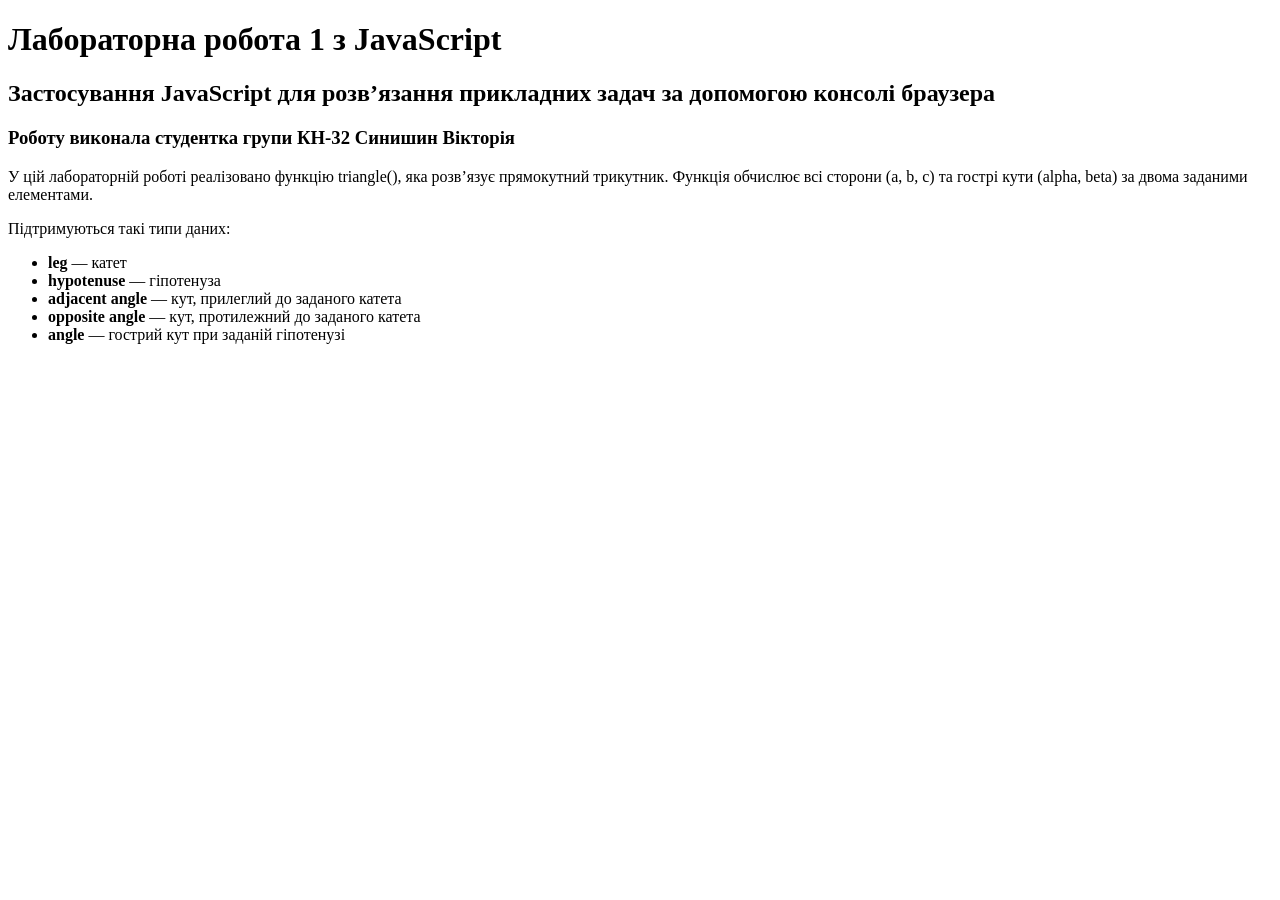
<file: lab1/index.html>
<!DOCTYPE html>
<html>
<head>
<meta charset="UTF-8">
<title>JS Lab</title>
</head>
<body>

<h1>Лабораторна робота 1 з JavaScript</h1>
<h2>Застосування JavaScript для розв’язання прикладних задач за допомогою консолі браузера</h2>
<h3>Роботу виконала студентка групи КН-32 Синишин Вікторія</h3>

<p>
У цій лабораторній роботі реалізовано функцію triangle(), яка розв’язує прямокутний трикутник.
Функція обчислює всі сторони (a, b, c) та гострі кути (alpha, beta) за двома заданими елементами.
</p>

<p>
Підтримуються такі типи даних:
</p>
<ul>
<li><b>leg</b> — катет</li>
<li><b>hypotenuse</b> — гіпотенуза</li>
<li><b>adjacent angle</b> — кут, прилеглий до заданого катета</li>
<li><b>opposite angle</b> — кут, протилежний до заданого катета</li>
<li><b>angle</b> — гострий кут при заданій гіпотенузі</li>
</ul>

<script src="triangle.js"></script>

</body>
</html>
</file>
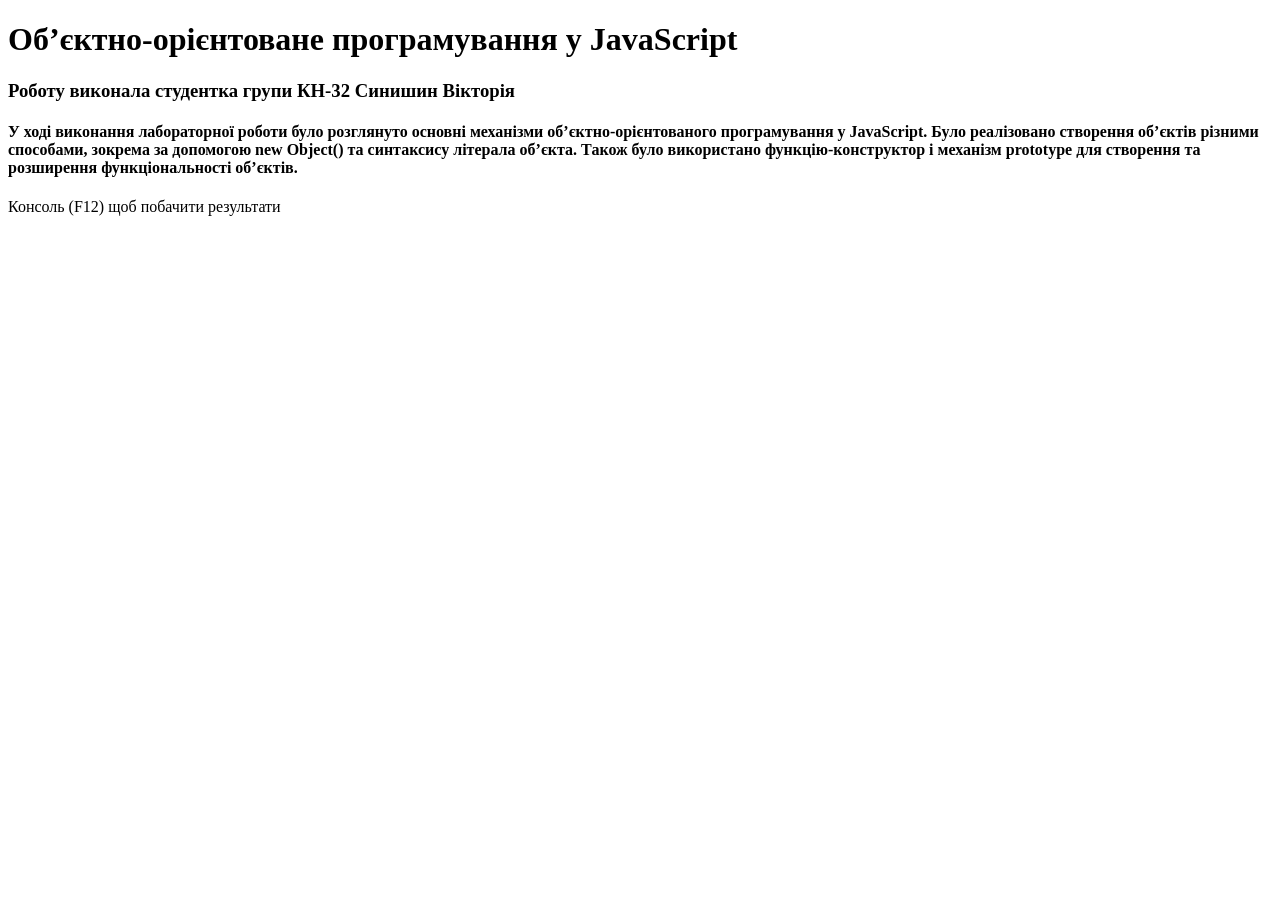
<file: lab2/index.html>
<!DOCTYPE html>
<html lang="en">
<head>
    <meta charset="UTF-8">
    <meta name="viewport" content="width=device-width, initial-scale=1.0">
    <title>Лабораторна робота 2 з JavaScript</title>
</head>
<body>
    <h1>Об’єктно-орієнтоване програмування у JavaScript</h1>
    <h3>Роботу виконала студентка групи КН-32 Синишин Вікторія</h3>
    <h4>
У ході виконання лабораторної роботи було розглянуто основні механізми об’єктно-орієнтованого програмування у JavaScript. 
Було реалізовано створення об’єктів різними способами, зокрема за допомогою new Object() та синтаксису літерала об’єкта. 
Також було використано функцію-конструктор і механізм prototype для створення та розширення функціональності об’єктів.
</h4>
<p>
Консоль (F12) щоб побачити результати
</p>

    <script src="lab2.js"></script>
</body>
</html>
</file>
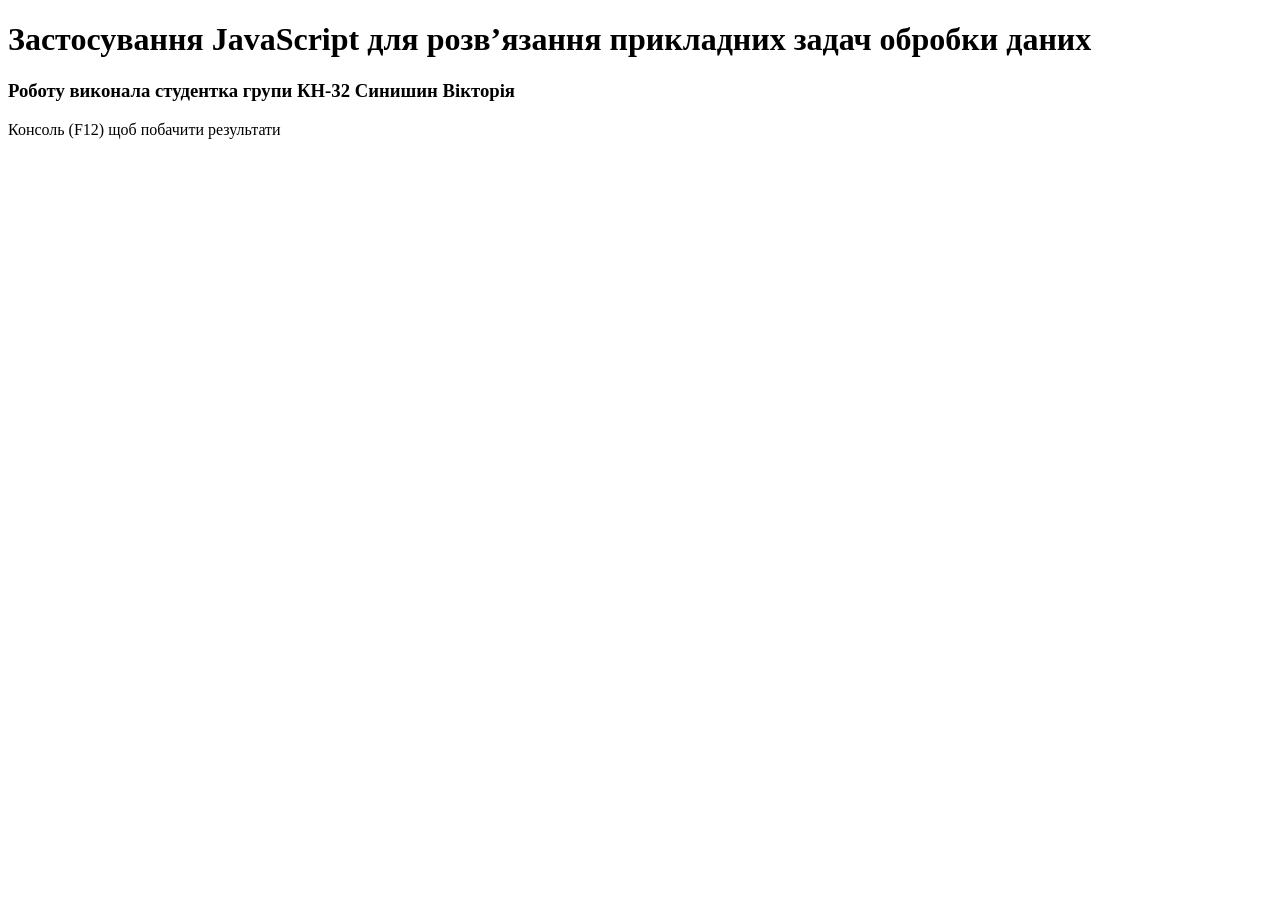
<file: lab3/index.html>
<!DOCTYPE html>
<html>
<head>
	<meta charset="utf-8">
	 <meta name="viewport" content="width=device-width, initial-scale=1.0">
    <title>Лабораторна робота 3 з JavaScript</title>
</head>
<body>
	<h1>Застосування JavaScript для розв’язання прикладних задач обробки даних</h1>
	<h3>Роботу виконала студентка групи КН-32 Синишин Вікторія</h3>
<p>
Консоль (F12) щоб побачити результати
</p>
	<script src="SpeakHello.js"></script>
	<script src="SpeakGoodBye.js"></script>
	<script src="script.js"></script>
</body>
</html>
</file>
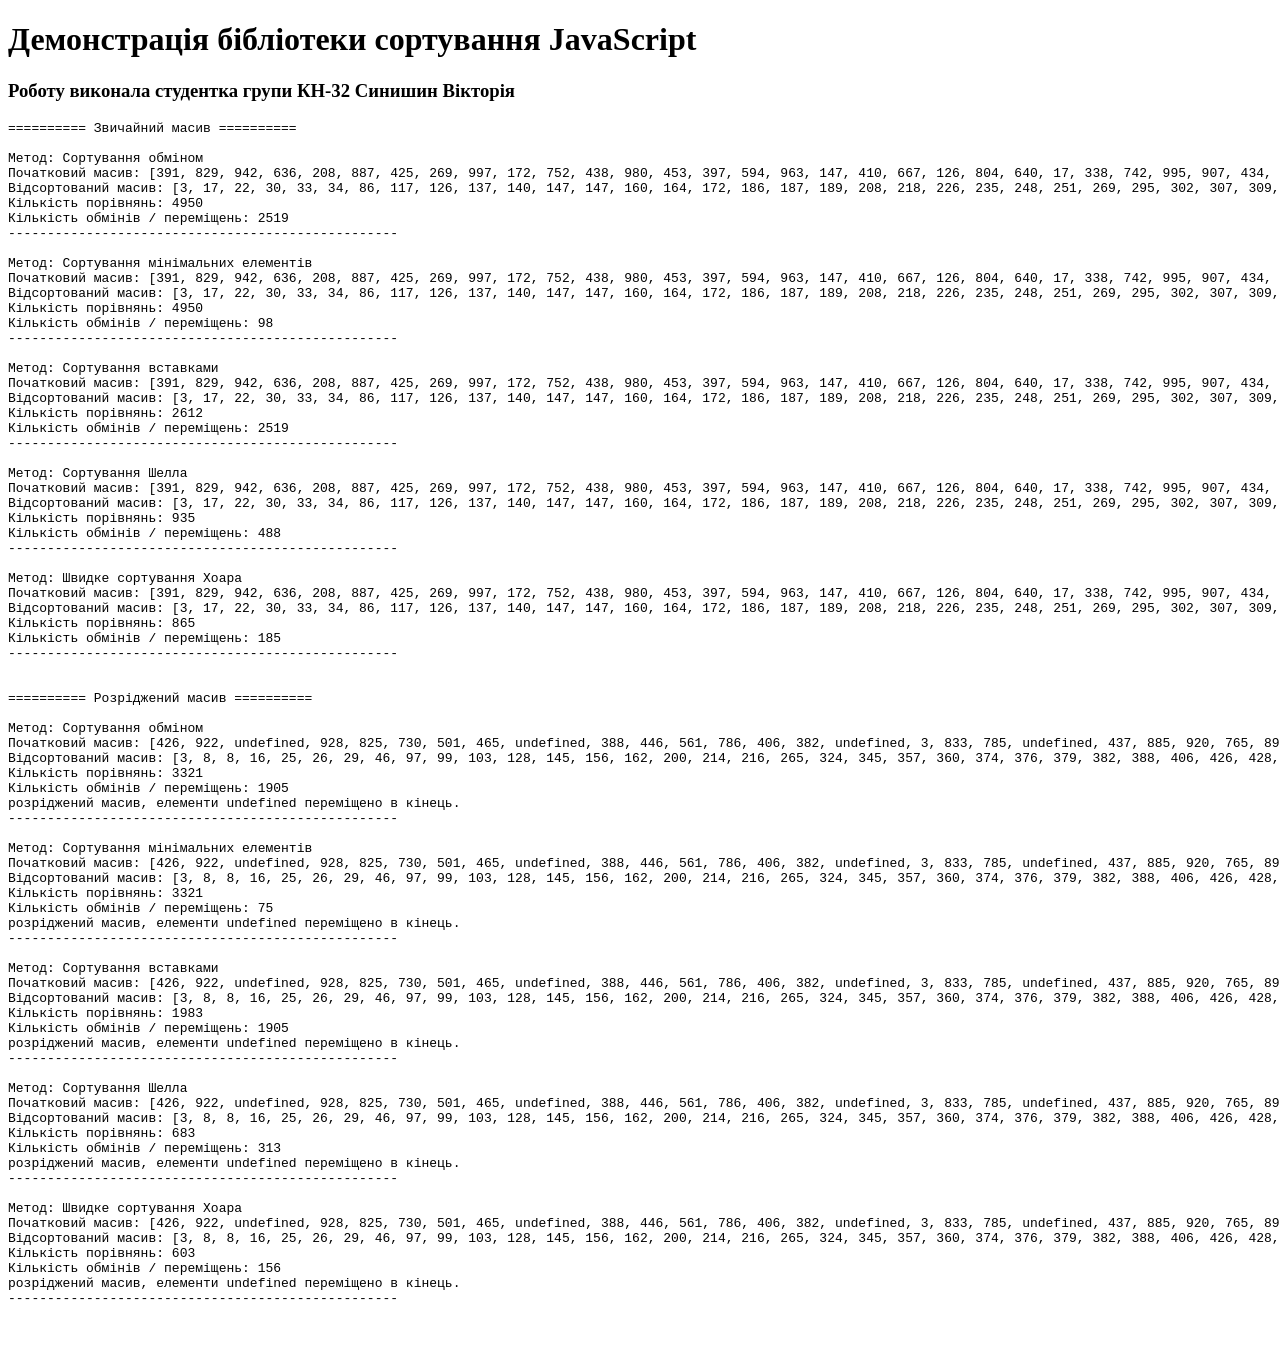
<file: lab4/index.html>
<!DOCTYPE html>
<html lang="uk">
<head>
    <meta charset="UTF-8">
    <meta name="viewport" content="width=device-width, initial-scale=1.0">
    <title>Лабораторна робота 4 — Бібліотека сортування JavaScript</title>
</head>
<body>
    <h1>Демонстрація бібліотеки сортування JavaScript</h1>
    <h3>Роботу виконала студентка групи КН-32 Синишин Вікторія</h3>
    <pre id="output"></pre>

    <script src="sort.js"></script>
    <script src="script.js"></script>
</body>
</html>
</file>
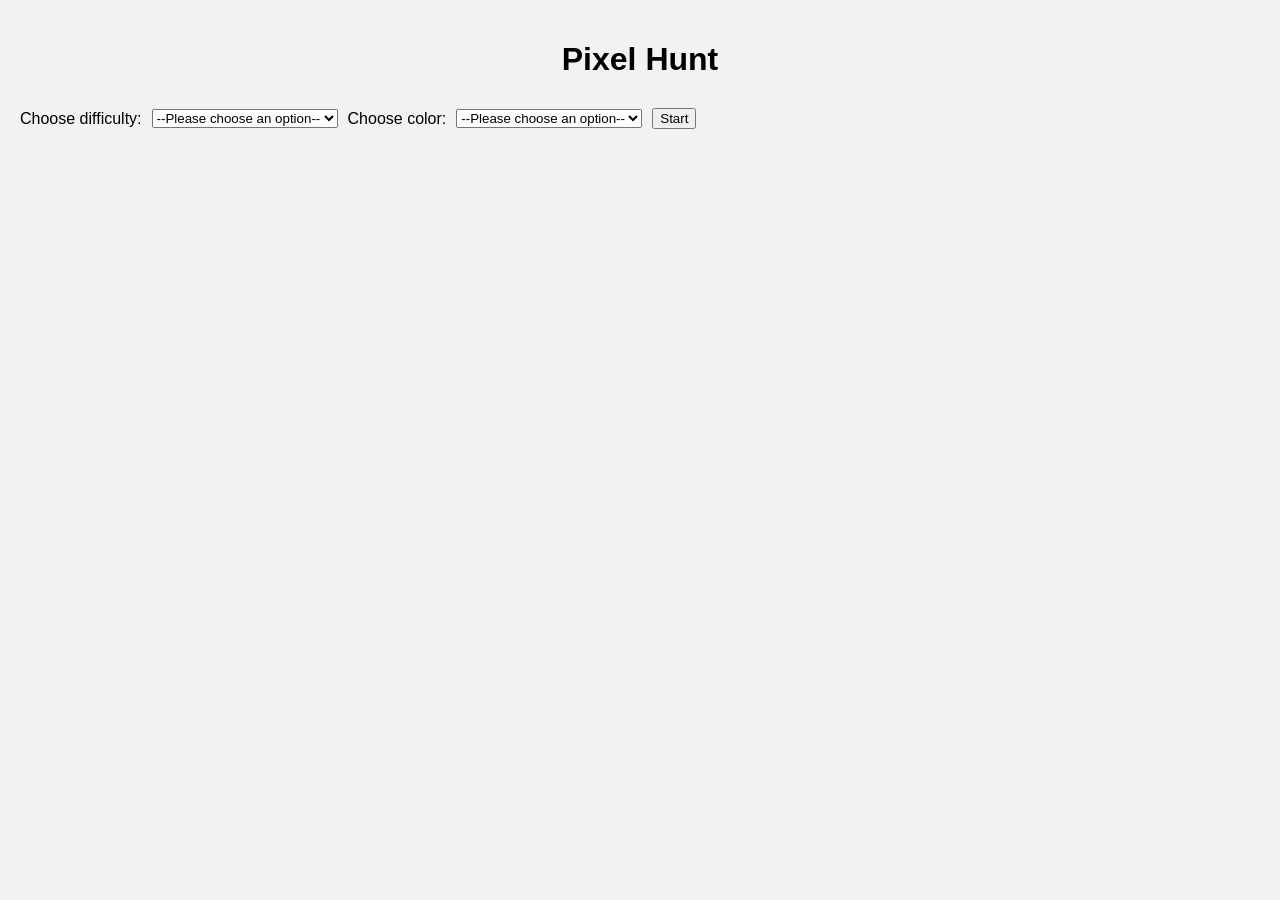
<file: lab5/index.html>
<!DOCTYPE html>
<html lang="en">
<head>
    <meta charset="UTF-8">
    <meta name="viewport" content="width=device-width, initial-scale=1.0">
    <title>Pixel Hunt Game</title>
    <link rel="stylesheet" href="style.css">
</head>
<body>
    <div id="menu">
        <h1>Pixel Hunt</h1>

        <div class="controls">
            <label for="difficulty">Choose difficulty:</label>
            <select id="difficulty">
                <option value="">--Please choose an option--</option>
                <option value="easy">Easy</option>
                <option value="normal">Normal</option>
                <option value="hard">Hard</option>
            </select>

            <label for="color">Choose color:</label>
            <select id="color">
                <option value="">--Please choose an option--</option>
                <option value="red">Red</option>
                <option value="green">Green</option>
                <option value="blue">Blue</option>
            </select>

            <button id="startBtn">Start</button>
        </div>
    </div>

    <div id="gameInfo" class="hidden">
        <p id="scoreText">Score: 0</p>
        <p id="timeText">Time left for click: 0.0</p>
    </div>

    <div id="gameArea" class="hidden">
        <div id="target"></div>
    </div>

    <script src="script.js"></script>
</body>
</html>
</file>
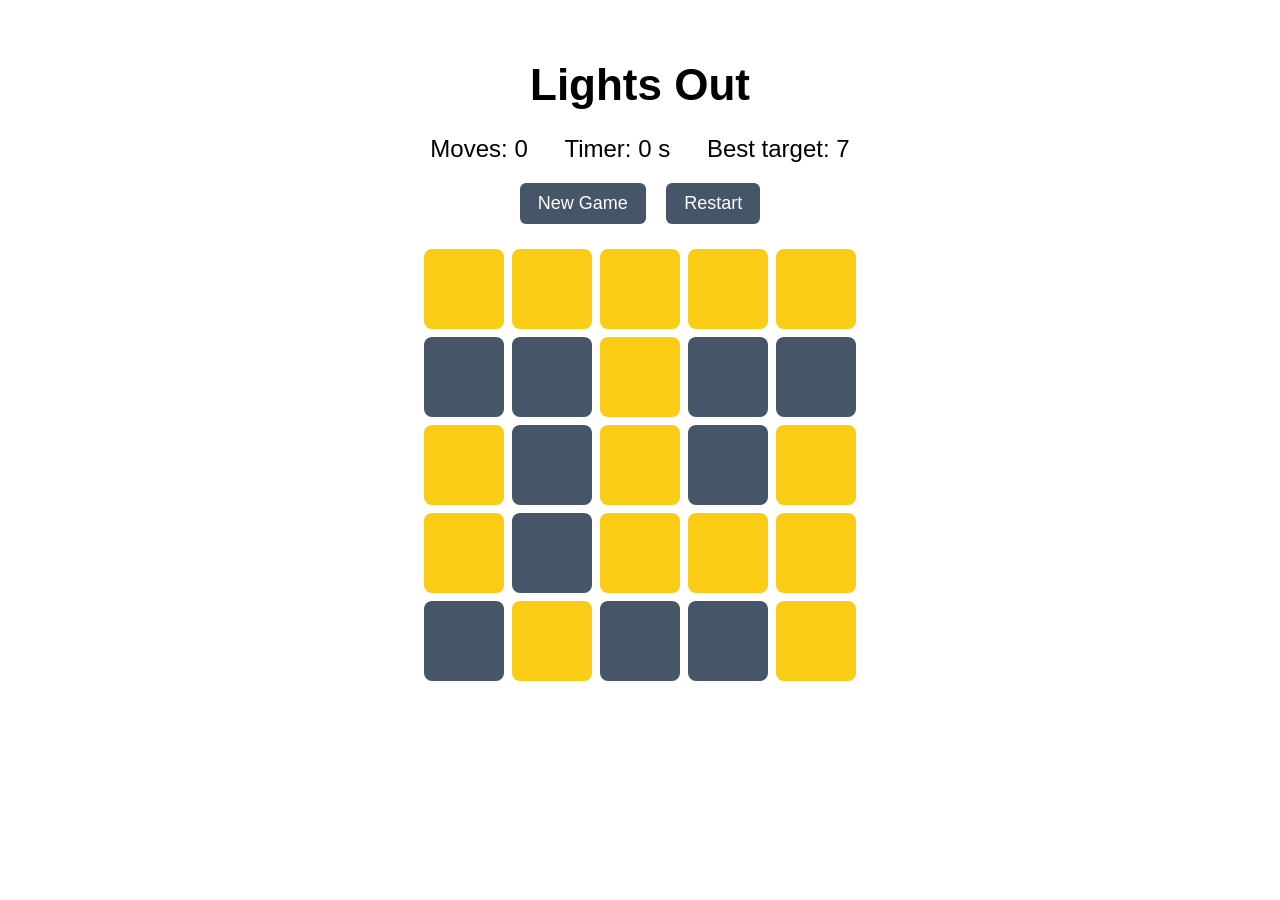
<file: lab6/index.html>
<!DOCTYPE html>
<html lang="uk">
<head>
  <meta charset="UTF-8" />
  <meta name="viewport" content="width=device-width, initial-scale=1.0" />
  <title>Lights Out</title>
  <link rel="stylesheet" href="style.css" />
</head>
<body>
  <div class="container">
    <h1>Lights Out</h1>

    <div class="info-panel">
      <p>Moves: <span id="moves">0</span></p>
      <p>Timer: <span id="timer">0</span> s</p>
      <p>Best target: <span id="target">0</span></p>
    </div>

    <div class="buttons">
      <button id="new-game-btn">New Game</button>
      <button id="restart-btn">Restart</button>
    </div>

    <div id="board" class="board"></div>

    <p id="message" class="message"></p>
  </div>

  <script src="script.js"></script>
</body>
</html>
</file>
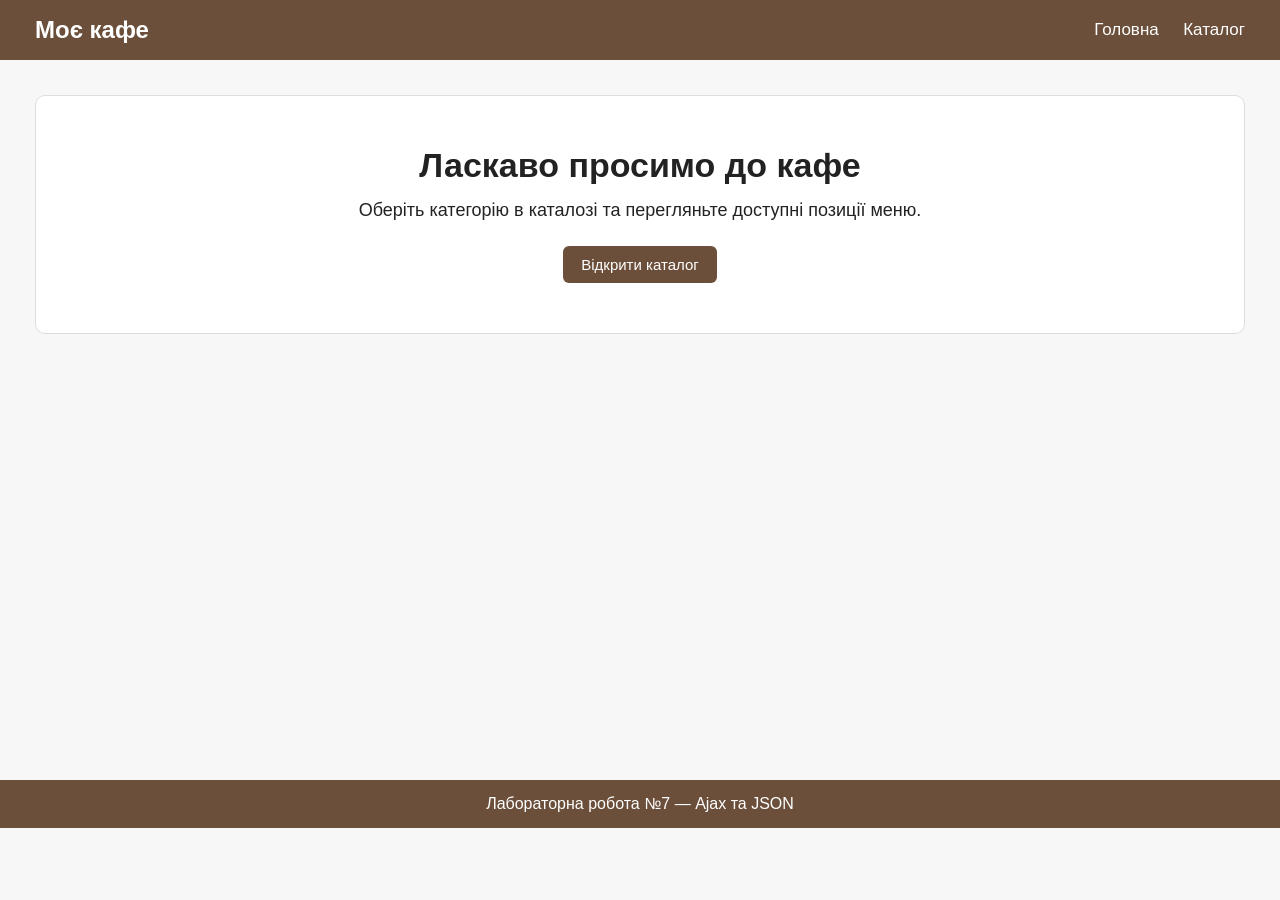
<file: lab7/index.html>
<!DOCTYPE html>
<html lang="uk">
<head>
    <meta charset="UTF-8">
    <meta name="viewport" content="width=device-width, initial-scale=1.0">
    <title>Каталог кафе</title>
    <link rel="stylesheet" href="style.css">
</head>
<body>
    <header class="header">
        <div class="logo">Моє кафе</div>

        <nav class="nav">
            <a href="#" id="homeLink">Головна</a>
            <a href="#" id="catalogLink">Каталог</a>
        </nav>
    </header>

    <main id="mainContent" class="main-content"></main>

    <footer class="footer">
        <p>Лабораторна робота №7 — Ajax та JSON</p>
    </footer>

    <script src="script.js"></script>
</body>
</html>
</file>
<file: lab5/style.css>
body {
    margin: 0;
    font-family: Arial, sans-serif;
    background: #f2f2f2;
}

#menu {
    padding: 20px;
}

h1 {
    text-align: center;
    margin-bottom: 30px;
}

.controls {
    display: flex;
    align-items: center;
    gap: 10px;
    flex-wrap: wrap;
}

#gameInfo {
    padding: 10px 20px;
    font-size: 22px;
}

#gameArea {
    position: relative;
    width: 100vw;
    height: calc(100vh - 140px);
    overflow: hidden;
}

#target {
    position: absolute;
    display: none;
    cursor: pointer;
}

.hidden {
    display: none;
}
</file>
<file: lab6/style.css>
* {
  box-sizing: border-box;
}

body {
  margin: 0;
  font-family: Arial, sans-serif;
  text-align: center;
}

.container {
  margin-top: 60px;
}

h1 {
  margin-bottom: 25px;
  font-size: 44px;
}

.info-panel {
  margin-bottom: 20px;
  font-size: 24px;
}

.info-panel p {
  display: inline-block;
  margin: 0 15px;
}

.buttons {
  margin-bottom: 25px;
}

button {
  padding: 10px 18px;
  margin: 0 8px;
  font-size: 18px;
  border: none;
  border-radius: 6px;
  background: #475569;
  color: white;
  cursor: pointer;
}

button:hover {
  background: #facc15;
}

.board {
  display: grid;
  grid-template-columns: repeat(5, 80px);
  gap: 8px;
  justify-content: center;
  margin: 0 auto 20px;
}

.cell {
  width: 80px;
  height: 80px;
  cursor: pointer;
  border-radius: 8px;
}

.cell.on {
  background: #facc15;
}

.cell.off {
  background: #475569;
}

.message {
  font-size: 22px;
  min-height: 30px;
  margin-top: 10px;
}
</file>
<file: lab7/style.css>
* {
    margin: 0;
    padding: 0;
    box-sizing: border-box;
}

body {
    font-family: Arial, sans-serif;
    background: #f7f7f7;
    color: #222;
}

.header {
    background: #6b4f3b;
    color: white;
    padding: 16px 35px;
    display: flex;
    justify-content: space-between;
    align-items: center;
}

.logo {
    font-size: 24px;
    font-weight: bold;
}

.nav a {
    color: white;
    text-decoration: none;
    margin-left: 20px;
    font-size: 17px;
}

.nav a:hover {
    text-decoration: underline;
}

.main-content {
    min-height: 80vh;
    padding: 35px;
}

.hero {
    background: white;
    padding: 50px 25px;
    text-align: center;
    border: 1px solid #ddd;
    border-radius: 10px;
}

.hero h1 {
    font-size: 34px;
    margin-bottom: 15px;
}

.hero p {
    font-size: 18px;
    margin-bottom: 25px;
}

.btn {
    background: #6b4f3b;
    color: white;
    border: none;
    padding: 10px 18px;
    font-size: 15px;
    cursor: pointer;
    border-radius: 6px;
}

.btn:hover {
    background: #543d2d;
}

.section-title {
    text-align: center;
    font-size: 30px;
    margin-bottom: 25px;
}

.category-grid,
.items-grid {
    display: grid;
    grid-template-columns: repeat(auto-fit, minmax(220px, 1fr));
    gap: 18px;
}

.category-card,
.item-card {
    background: white;
    border: 1px solid #ddd;
    padding: 18px;
    text-align: center;
    border-radius: 10px;
}

.category-card h3,
.item-card h3 {
    margin-bottom: 10px;
}

.category-card p,
.item-card p {
    color: #555;
    margin-bottom: 12px;
}

.item-card img {
    width: 180px;
    height: 180px;
    object-fit: cover;
    margin-bottom: 12px;
    border: 1px solid #ddd;
    border-radius: 8px;
}

.price {
    font-size: 18px;
    font-weight: bold;
    color: #6b4f3b;
}

.special-card {
    background: #f3ece7;
}

.error {
    text-align: center;
    font-size: 18px;
    color: red;
}

.footer {
    background: #6b4f3b;
    color: white;
    text-align: center;
    padding: 15px;
}
</file>
